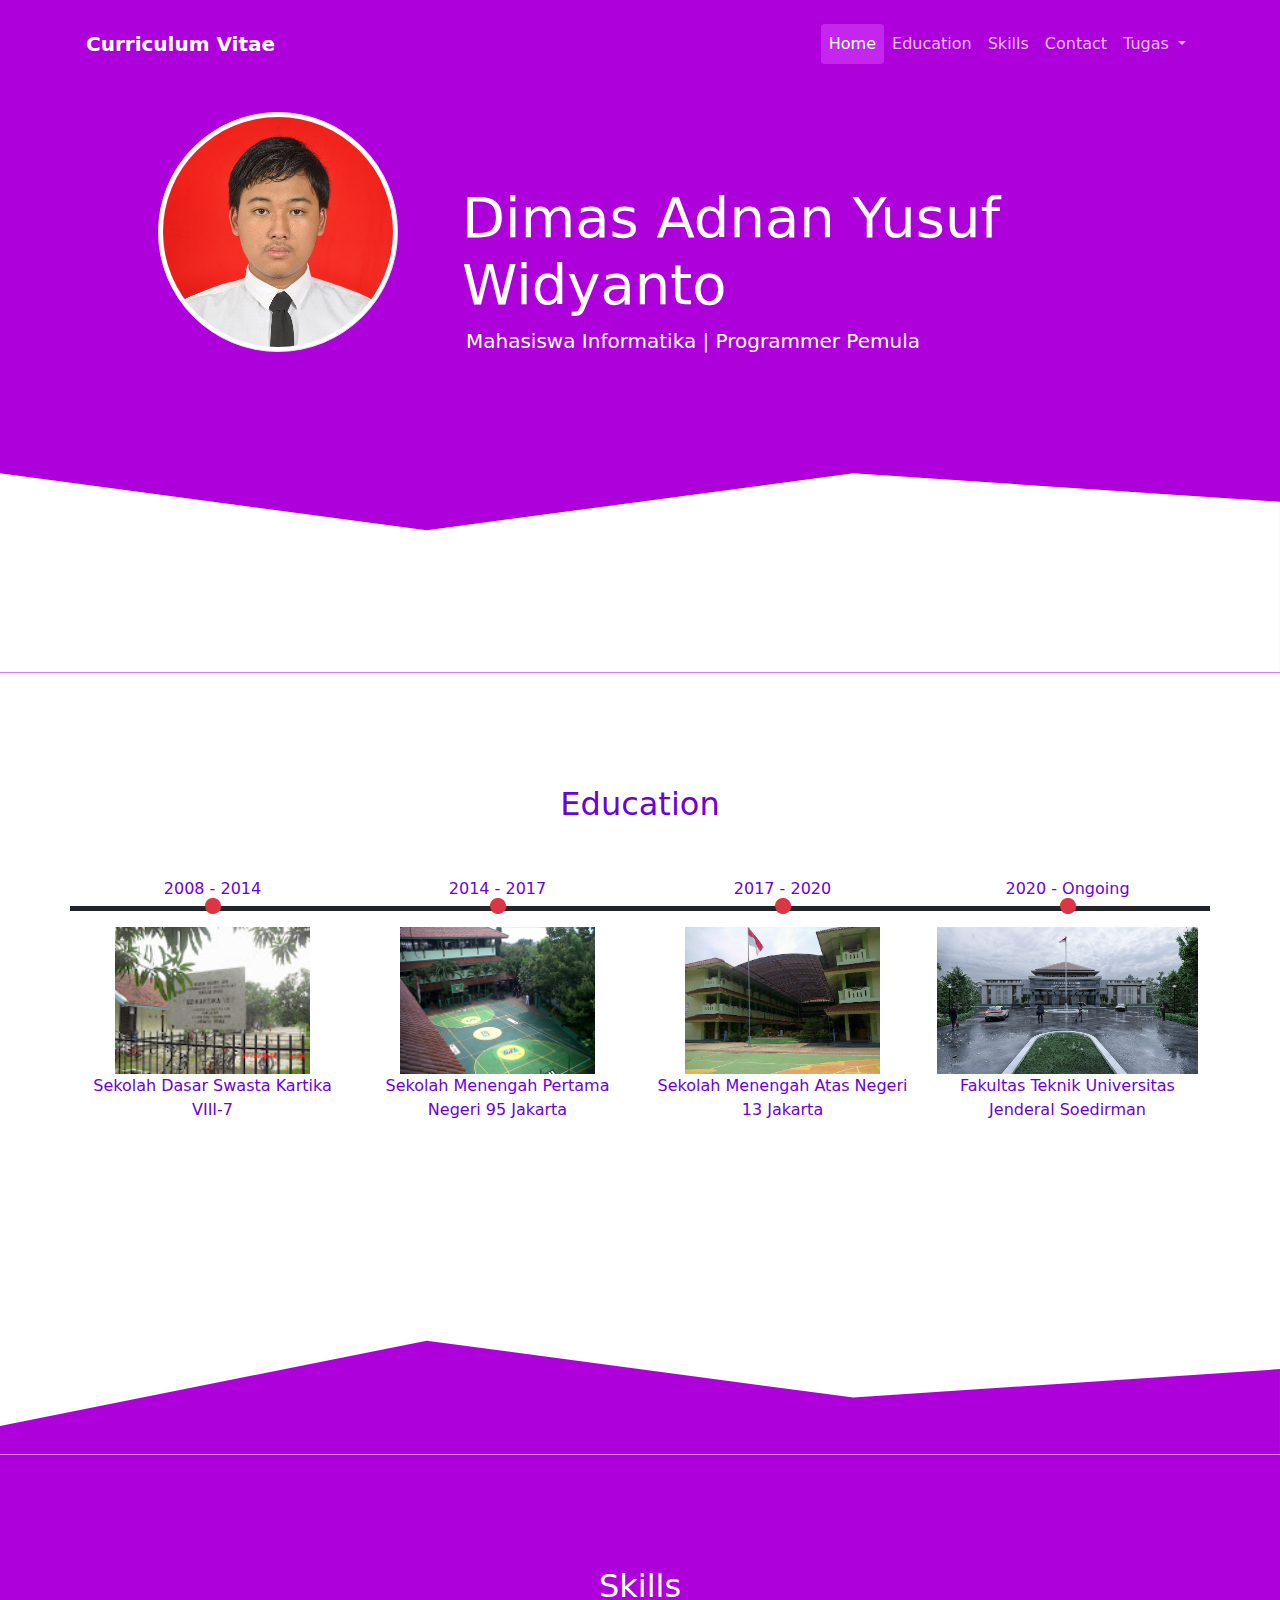
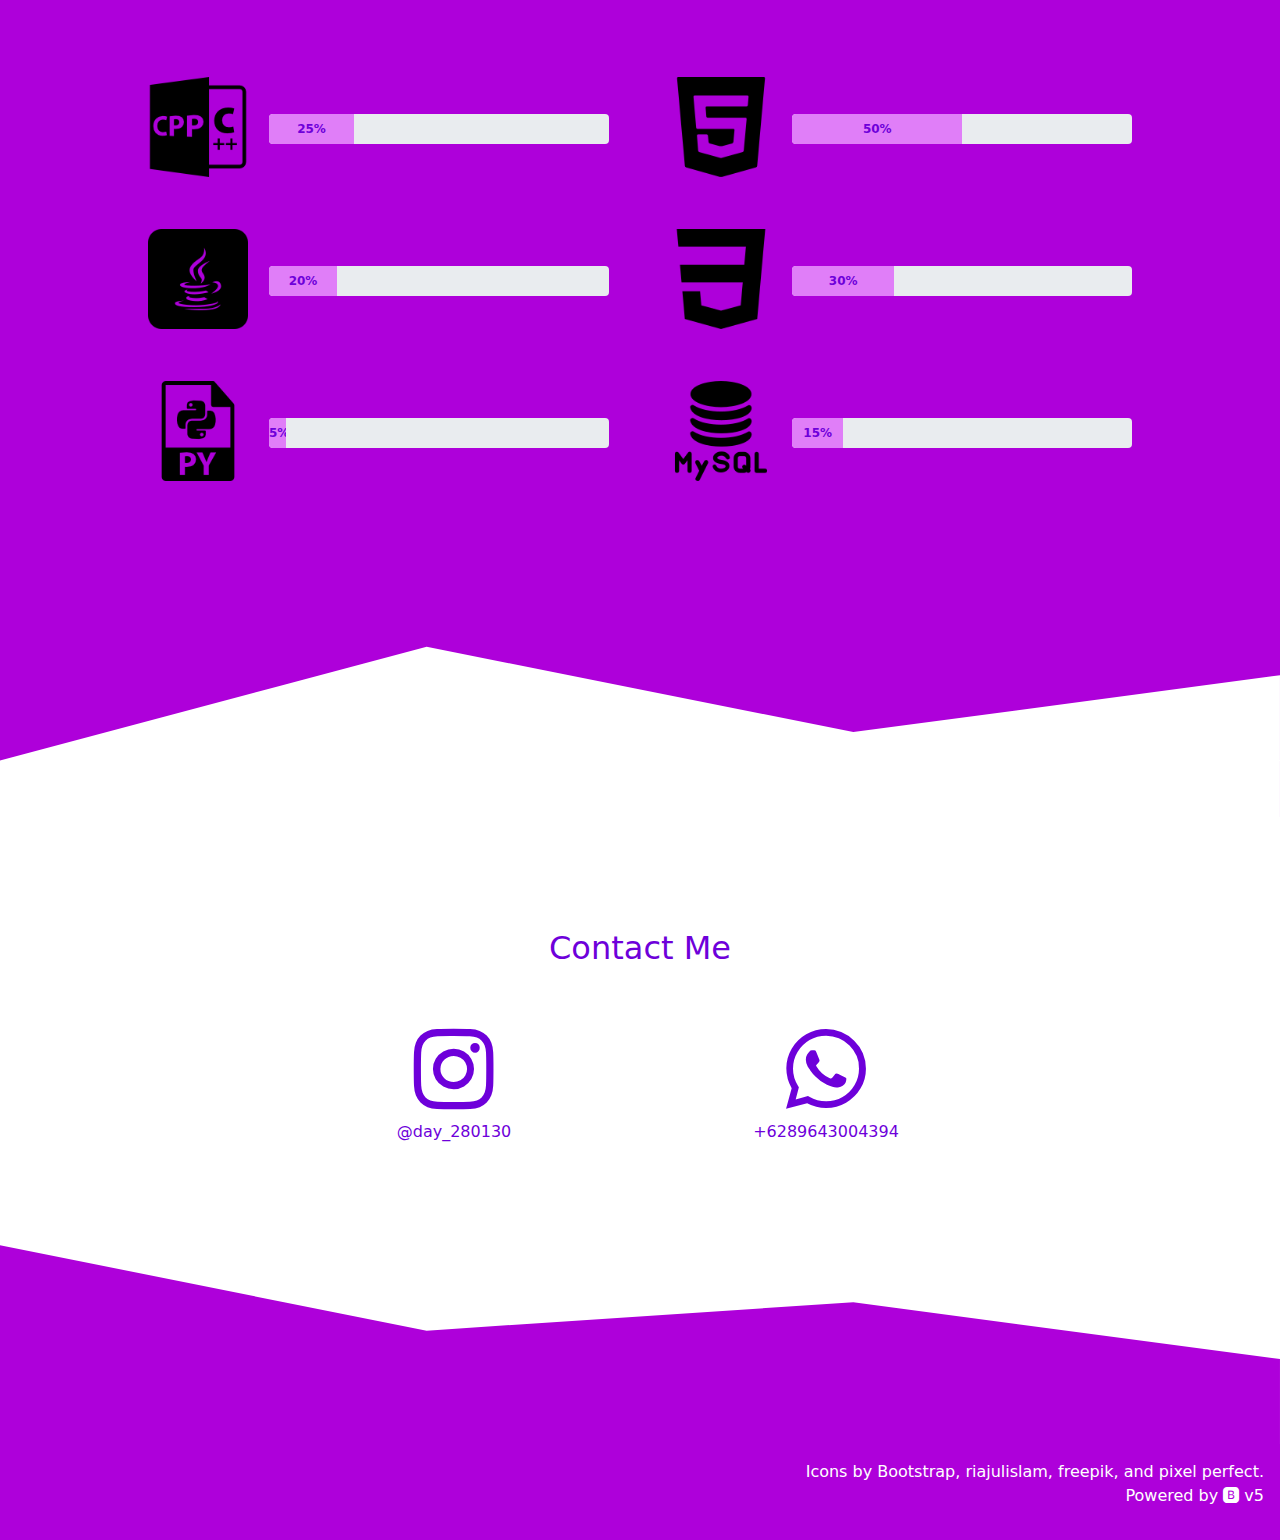
<file: index.html>
<!DOCTYPE html>
<html lang="en">
  <head>
    <!-- Required meta tags -->
    <meta charset="utf-8" />
    <meta name="viewport" content="width=device-width, initial-scale=1" />

    <!-- Icon -->
    <link rel="icon" href="assets/img/curriculum.png">

    <!-- Bootstrap CSS -->
    <link href="css/bootstrap.css" rel="stylesheet" />
    <link rel="stylesheet" href="https://cdn.jsdelivr.net/npm/bootstrap-icons@1.6.1/font/bootstrap-icons.css" />

    <!-- Internal CSS -->
    <style>
      section {
        padding-top: 7rem;
      }
      body {
        position: relative;
      }
    </style>

    <title>My CV | Dimas Adnan</title>
  </head>
  <body data-bs-spy="scroll" data-bs-target="mainNavbar">
    <!-- Navbar -->
    <nav id="mainNavbar" class="navbar navbar-expand-lg navbar-dark bg-primary fixed-top">
      <div class="container p-md-3">
        <a class="navbar-brand fw-bolder" href="#">Curriculum Vitae</a>
        <button
          class="navbar-toggler"
          type="button"
          data-bs-toggle="collapse"
          data-bs-target="#navbarNav"
          aria-controls="navbarNav"
          aria-expanded="false"
          aria-label="Toggle navigation"
        >
          <span class="navbar-toggler-icon"></span>
        </button>
        <div class="collapse navbar-collapse" id="navbarNav">
          <ul class="navbar-nav nav nav-pills ms-auto">
            <li class="nav-item">
              <a class="nav-link" href="#Home">Home</a>
            </li>
            <li class="nav-item">
              <a class="nav-link" href="#Education">Education</a>
            </li>
            <li class="nav-item">
              <a class="nav-link" href="#Skills">Skills</a>
            </li>
            </li>
            <li class="nav-item">
              <a class="nav-link" href="#Contact">Contact</a>
            </li>
            <li class="nav-item dropdown">
              <a class="nav-link dropdown-toggle" href="#" id="navbarDropdown" role="button" data-bs-toggle="dropdown" aria-expanded="false">
                Tugas
              </a>
              <ul class="dropdown-menu dropdown-menu-dark dropdown-menu-md-end bg-primary" aria-labelledby="navbarDropdown">
                <li><a class="dropdown-item" href="#" aria-current="true" style="background-color: #da48ff85;">Curriculum Vitae</a></li>
                <li><a class="dropdown-item" href="Registration Page Prototype.html">Register Page Prototype</a></li>
              </ul>
            </li>
          </ul>
        </div>
      </div>
    </nav>
    <!-- Navbar End -->

    <!-- Home -->
    <section id="Home" class="bg-primary text-white">
      <div class="container">
        <div class="row align-content-center text-center">
          <div class="align-content-center"></div>
          <div class="col-md-4 ps-md-5 mb-3">
            <img src="assets/img/Pasfoto Square.jpg" alt="Pasfoto Square" class="rounded-circle img-thumbnail w-75 d-block mx-auto" />
          </div>
          <div class="col-md-8 mt-md-4 pt-md-5 mb-3 text-md-start">
            <h1 class="display-4">Dimas Adnan Yusuf Widyanto</h1>
            <p class="lead ps-1">Mahasiswa Informatika | Programmer Pemula</p>
          </div>
        </div>
      </div>
      <svg xmlns="http://www.w3.org/2000/svg" viewBox="0 0 1440 320">
        <path fill="#ffffff" fill-opacity="1" d="M0,96L480,160L960,96L1440,128L1440,320L960,320L480,320L0,320Z"></path>
      </svg>
    </section>
    <!-- Home End -->

    <!-- Education -->
    <section id="Education" class="text-primary">
      <div class="container">
        <div class="row text-center pb-5">
          <div class="col">
            <h2>Education</h2>
          </div>
        </div>
        <div class="row justify-content-center">
          <div class="col-md-3 mb-5">
            <div class="card text-center border-0">
              <div class="row border-bottom border-5 border-dark">
                <h6 class="card-title">2008 - 2014</h6>
              </div>
              <div class="position-absolute mt-3 start-50 translate-middle-x">
                <i class="bi bi-circle-fill text-danger"></i>
              </div>
              <div class="mt-3"><img src="assets/img/sd.jpg" alt="SDS Kartika VII-7" class="w-75" /></div>
              <div class="text-center">Sekolah Dasar Swasta Kartika VIII-7</div>
            </div>
          </div>
          <div class="col-md-3 mb-5">
            <div class="card text-center border-0">
              <div class="row border-bottom border-5 border-dark">
                <h6 class="card-title">2014 - 2017</h6>
              </div>
              <div class="position-absolute mt-3 start-50 translate-middle-x">
                <i class="bi bi-circle-fill text-danger"></i>
              </div>
              <div class="mt-3"><img src="assets/img/smp.jpg" alt="SMPN 95 Jakarta" class="w-75" /></div>
              <div class="text-center">Sekolah Menengah Pertama Negeri 95 Jakarta</div>
            </div>
          </div>
          <div class="col-md-3 mb-5">
            <div class="card text-center border-0">
              <div class="row border-bottom border-5 border-dark">
                <h6 class="card-title">2017 - 2020</h6>
              </div>
              <div class="position-absolute mt-3 start-50 translate-middle-x">
                <i class="bi bi-circle-fill text-danger"></i>
              </div>
              <div class="mt-3"><img src="assets/img/sma.jpg" alt="SDS Kartika VII-7" class="w-75" /></div>
              <div class="text-center">Sekolah Menengah Atas Negeri 13 Jakarta</div>
            </div>
          </div>
          <div class="col-md-3 mb-5">
            <div class="card text-center border-0">
              <div class="row border-bottom border-5 border-dark">
                <h6 class="card-title">2020 - Ongoing</h6>
              </div>
              <div class="position-absolute mt-3 start-50 translate-middle-x">
                <i class="bi bi-circle-fill text-danger"></i>
              </div>
              <div class="mt-3"><img src="assets/img/kuliah.jpg" alt="SDS Kartika VII-7" class="w-100" /></div>
              <div class="text-center">Fakultas Teknik Universitas Jenderal Soedirman</div>
            </div>
          </div>
        </div>
      </div>
      <svg xmlns="http://www.w3.org/2000/svg" viewBox="0 0 1440 320">
        <path fill="#ae00da" fill-opacity="1" d="M0,288L480,192L960,256L1440,224L1440,320L960,320L480,320L0,320Z"></path>
      </svg>
    </section>
    <!-- Education End -->

    <!-- Skills -->
    <section id="Skills" class="bg-primary text-white">
      <div class="container">
        <div class="row text-center pb-3">
          <div class="col">
            <h2>Skills</h2>
          </div>
        </div>
        <div class="row justify-content-evenly text-center px-3">
          <div class="col-md-5 p-0">
            <div class="row my-5">
              <div class="col-md-3 mb-1"><img src="assets/img/cpp.png" alt="" style="height: 100px" /></div>
              <div class="col my-auto">
                <div class="progress" style="height: 30px">
                  <div class="progress-bar bg-secondary text-primary fw-bold" role="progressbar" style="width: 25%" aria-valuenow="25" aria-valuemin="0" aria-valuemax="100">25%</div>
                </div>
              </div>
            </div>
            <div class="row my-5">
              <div class="col-md-3 mb-1"><img src="assets/img/java.png" alt="" style="height: 100px" /></div>
              <div class="col my-auto">
                <div class="progress" style="height: 30px">
                  <div class="progress-bar bg-secondary text-primary fw-bold" role="progressbar" style="width: 20%" aria-valuenow="20" aria-valuemin="0" aria-valuemax="100">20%</div>
                </div>
              </div>
            </div>
            <div class="row my-5">
              <div class="col-md-3 mb-1"><img src="assets/img/python.png" alt="" style="height: 100px" /></div>
              <div class="col my-auto">
                <div class="progress" style="height: 30px">
                  <div class="progress-bar bg-secondary text-primary fw-bold" role="progressbar" style="width: 5%" aria-valuenow="5" aria-valuemin="0" aria-valuemax="100">5%</div>
                </div>
              </div>
            </div>
          </div>
          <div class="col-md-5 p-0">
            <div class="row my-5">
              <div class="col-md-3 mb-1"><img src="assets/img/html5.png" alt="" style="height: 100px" /></div>
              <div class="col my-auto">
                <div class="progress" style="height: 30px">
                  <div class="progress-bar bg-secondary text-primary fw-bold" role="progressbar" style="width: 50%" aria-valuenow="50" aria-valuemin="0" aria-valuemax="100">50%</div>
                </div>
              </div>
            </div>
          <div class="row my-5">
            <div class="col-md-3 mb-1"><img src="assets/img/css3.png" alt="" style="height: 100px" /></div>
            <div class="col my-auto">
              <div class="progress" style="height: 30px">
                <div class="progress-bar bg-secondary text-primary fw-bold" role="progressbar" style="width: 30%" aria-valuenow="30" aria-valuemin="0" aria-valuemax="100">30%</div>
              </div>
            </div>
          </div>
          <div class="row my-5">
            <div class="col-md-3 mb-1"><img src="assets/img/mysql.png" alt="" style="height: 100px" /></div>
            <div class="col my-auto">
              <div class="progress" style="height: 30px">
                <div class="progress-bar bg-secondary text-primary fw-bold" role="progressbar" style="width: 15%" aria-valuenow="15" aria-valuemin="0" aria-valuemax="100">15%</div>
              </div>
            </div>
          </div>
          </div>
        </div>
      </div>
      <svg xmlns="http://www.w3.org/2000/svg" viewBox="0 0 1440 320">
        <path fill="#ffffff" fill-opacity="1" d="M0,256L480,128L960,224L1440,160L1440,320L960,320L480,320L0,320Z"></path>
      </svg>
    </section>
    <!-- Skills End -->
    
    <!-- Contact -->
    <section id="Contact" class="text-primary">
      <div class="container">
        <div class="row text-center pb-5">
          <div class="col">
            <h2>Contact Me</h2>
          </div>
        </div>
        <div class="row justify-content-center text-center p-0 m-0">
          <div class="col-md-4 mb-3">
              <a href="https://instagram.com/day_280130">
                <h1 class="display-1 text-primary p-0 m-0">
                  <i class="bi bi-instagram"></i>
                </h1>
              </a>
              @day_280130
          </div>
          <div class="col-md-4 mb-3">
              <a href="https://wa.me/6289643004394">
                <h1 class="display-1 text-primary p-0 m-0">
                  <i class="bi bi-whatsapp"></i>
                </h1>
              </a>
              +6289643004394
          </div>
        </div>
      </div>
      <svg xmlns="http://www.w3.org/2000/svg" viewBox="0 0 1440 320"><path fill="#ae00da" fill-opacity="1" d="M0,96L480,192L960,160L1440,224L1440,320L960,320L480,320L0,320Z"></path></svg>
    </section>
    <!-- Contact End -->

    <footer class="bg-primary text-center text-white fw-light fs-6 p-3">
      <p class="text-md-end">Icons by
        <a class="text-decoration-none text-white" href="https://icons.getbootstrap.com/"> Bootstrap,</a>
        <a class="text-decoration-none text-white" href="https://www.flaticon.com/authors/riajulislam"> riajulislam,</a>
        <a class="text-decoration-none text-white" href="https://www.freepik.com"> freepik,</a> and
        <a class="text-decoration-none text-white" href="https://www.flaticon.com/authors/pixel-perfect"> pixel perfect.</a>
        <br>
        Powered by <a href="https://www.getbootstrap.com" class="text-decoration-none text-white"><i class="bi bi-bootstrap-fill"></i> v5</a>
      </p>
    </footer>

    <!-- Javascript with Popper -->
    <script src="js/bootstrap.js"></script>
    <script src="js/popper.min.js"></script>
  </body>
</html>
</file>
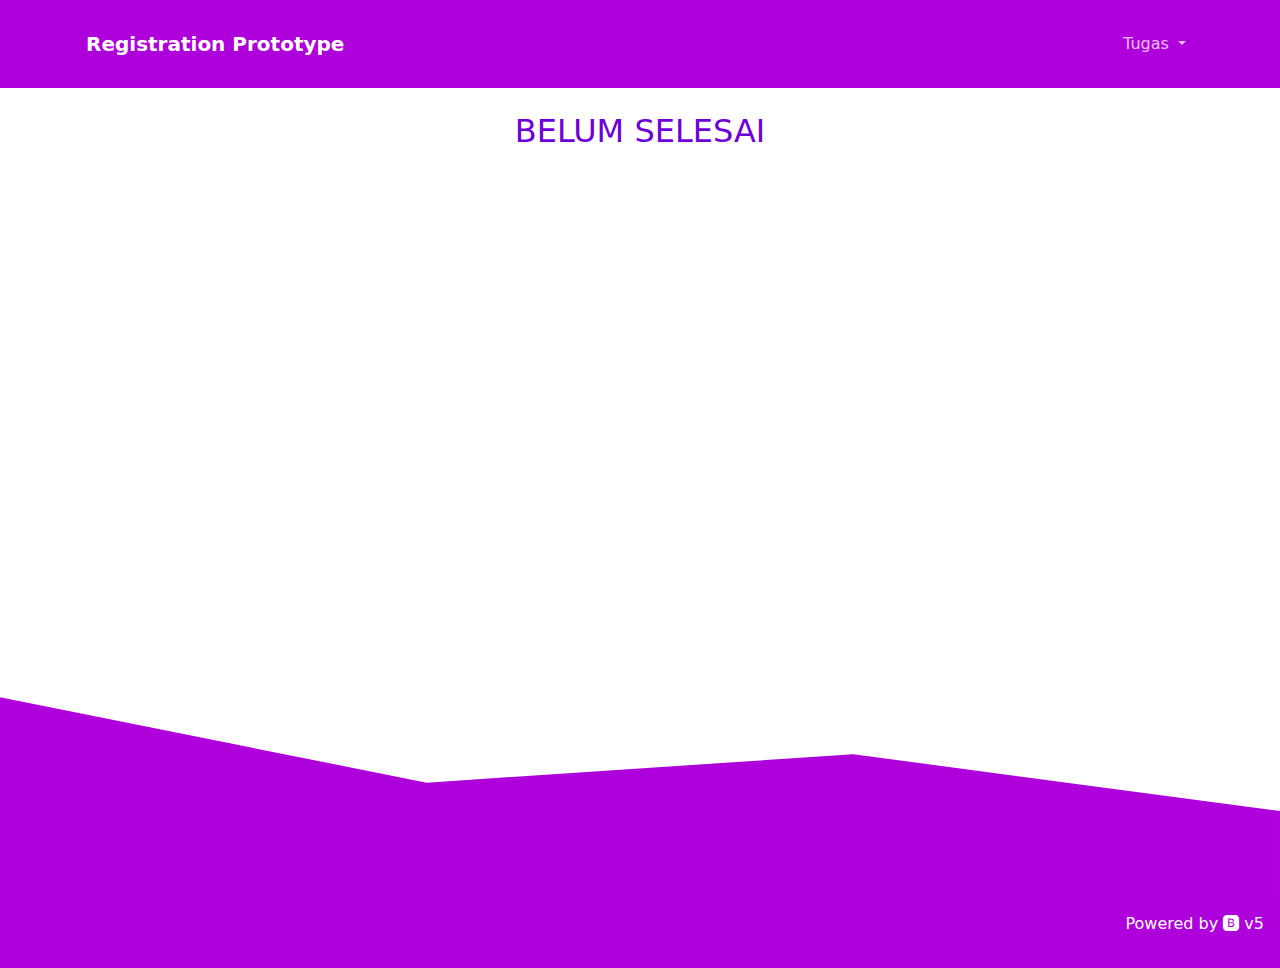
<file: Registration Page Prototype.html>
<!DOCTYPE html>
<html lang="en">
  <head>
    <!-- Required meta tags -->
    <meta charset="utf-8" />
    <meta name="viewport" content="width=device-width, initial-scale=1" />

    <!-- Icon -->
    <link rel="icon" href="assets/img/curriculum.png" />

    <!-- Bootstrap CSS -->
    <link href="css/bootstrap.css" rel="stylesheet" />
    <link rel="stylesheet" href="https://cdn.jsdelivr.net/npm/bootstrap-icons@1.6.1/font/bootstrap-icons.css" />

    <!-- Internal CSS -->
    <style>
      section {
        padding-top: 7rem;
      }
      body {
        position: relative;
      }
    </style>

    <title>Registration</title>
  </head>
  <body data-bs-spy="scroll" data-bs-target="mainNavbar">
    <!-- Navbar -->
    <nav id="mainNavbar" class="navbar navbar-expand-lg navbar-dark bg-primary fixed-top">
      <div class="container p-md-3">
        <a class="navbar-brand fw-bolder" href="#">Registration Prototype</a>
        <button
          class="navbar-toggler"
          type="button"
          data-bs-toggle="collapse"
          data-bs-target="#navbarNav"
          aria-controls="navbarNav"
          aria-expanded="false"
          aria-label="Toggle navigation"
        >
          <span class="navbar-toggler-icon"></span>
        </button>
        <div class="collapse navbar-collapse" id="navbarNav">
          <ul class="navbar-nav nav nav-pills ms-auto">
            <li class="nav-item dropdown">
              <a class="nav-link dropdown-toggle" href="#" id="navbarDropdown" role="button" data-bs-toggle="dropdown" aria-expanded="false"> Tugas </a>
              <ul class="dropdown-menu dropdown-menu-dark dropdown-menu-md-end bg-primary" aria-labelledby="navbarDropdown">
                <li><a class="dropdown-item" href="index.html">Curriculum Vitae</a></li>
                <li><a class="dropdown-item" href="#" aria-current="true" style="background-color: #da48ff85">Registration Page Prototype</a></li>
              </ul>
            </li>
          </ul>
        </div>
      </div>
    </nav>
    <!-- Navbar End -->

    <!-- Contact -->
    <section id="main" class="text-primary">
      <div class="container" style="height: 500px">
        <div class="row text-center pb-5">
          <div class="col">
            <h2>BELUM SELESAI</h2>
          </div>
        </div>
        <!--KOSONG-->
      </div>
      <svg xmlns="http://www.w3.org/2000/svg" viewBox="0 0 1440 320">
        <path fill="#ae00da" fill-opacity="1" d="M0,96L480,192L960,160L1440,224L1440,320L960,320L480,320L0,320Z"></path>
      </svg>
    </section>
    <!-- Contact End -->

    <footer class="bg-primary text-center text-white fw-light fs-6 p-3">
      <p class="text-md-end">
        Powered by <a href="https://www.getbootstrap.com" class="text-decoration-none text-white"><i class="bi bi-bootstrap-fill"></i> v5</a>
      </p>
    </footer>

    <!-- Javascript with Popper -->
    <script src="js/bootstrap.js"></script>
    <script src="js/popper.min.js"></script>
  </body>
</html>
</file>
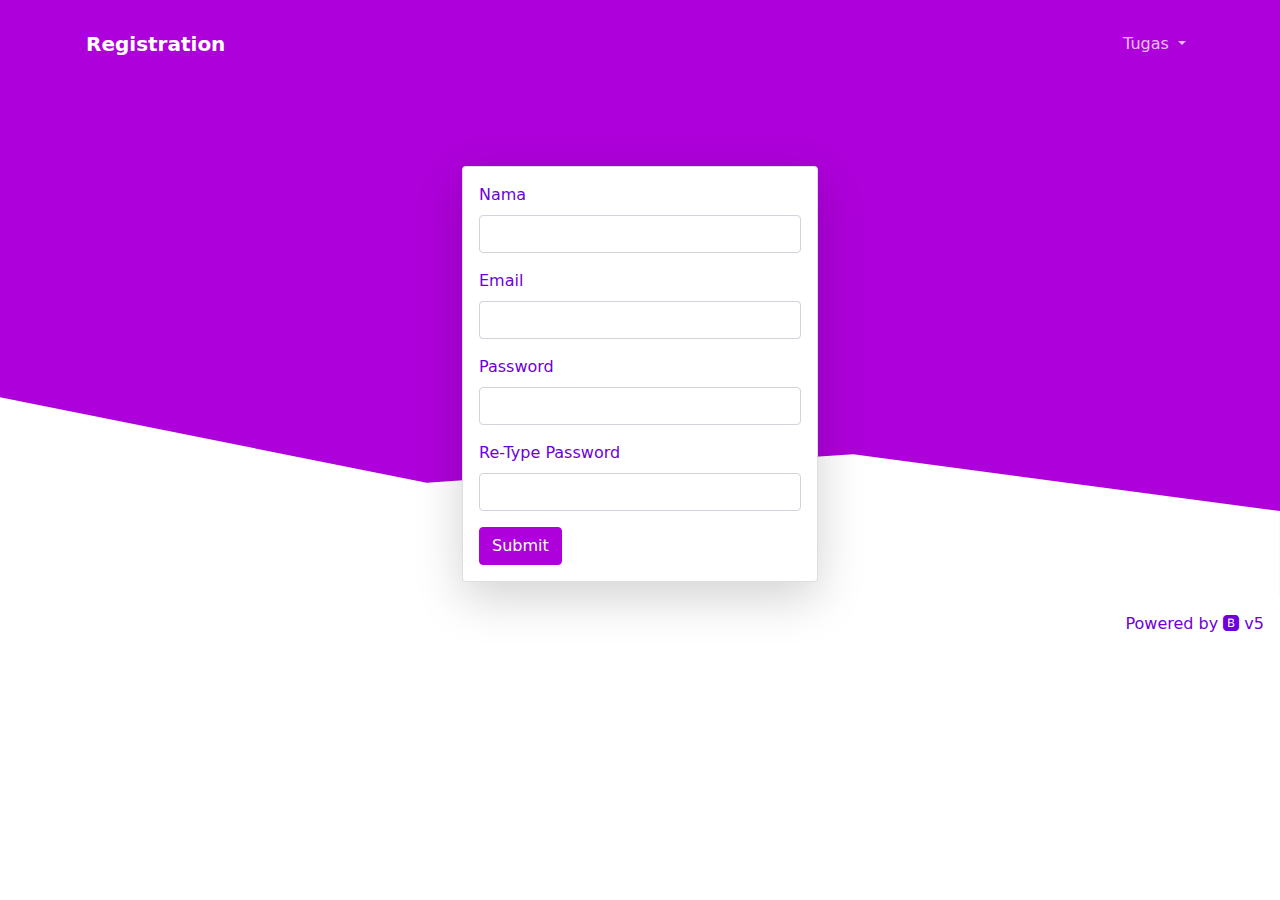
<file: registration.html>
<!DOCTYPE html>
<html lang="en">
  <head>
    <!-- Required meta tags -->
    <meta charset="utf-8" />
    <meta name="viewport" content="width=device-width, initial-scale=1" />

    <!-- Icon -->
    <link rel="icon" href="assets/img/curriculum.png" />

    <!-- Bootstrap CSS -->
    <link href="css/bootstrap.css" rel="stylesheet" />
    <link rel="stylesheet" href="https://cdn.jsdelivr.net/npm/bootstrap-icons@1.6.1/font/bootstrap-icons.css" />

    <!-- Internal CSS -->
    <style>
      section {
        padding-top: 7rem;
      }
      body {
        position: relative;
      }
    </style>

    <title>Registration</title>
  </head>
  <body data-bs-spy="scroll" data-bs-target="mainNavbar">
    <!-- Navbar -->
    <nav id="mainNavbar" class="navbar navbar-expand-lg navbar-dark bg-primary fixed-top">
      <div class="container p-md-3">
        <a class="navbar-brand fw-bolder" href="#">Registration</a>
        <button
          class="navbar-toggler"
          type="button"
          data-bs-toggle="collapse"
          data-bs-target="#navbarNav"
          aria-controls="navbarNav"
          aria-expanded="false"
          aria-label="Toggle navigation"
        >
          <span class="navbar-toggler-icon"></span>
        </button>
        <div class="collapse navbar-collapse" id="navbarNav">
          <ul class="navbar-nav nav nav-pills ms-auto">
            <li class="nav-item dropdown">
              <a class="nav-link dropdown-toggle" href="#" id="navbarDropdown" role="button" data-bs-toggle="dropdown" aria-expanded="false"> Tugas </a>
              <ul class="dropdown-menu dropdown-menu-dark dropdown-menu-md-end bg-primary" aria-labelledby="navbarDropdown">
                <li><a class="dropdown-item" href="index.html">Curriculum Vitae</a></li>
                <li><a class="dropdown-item" href="#" aria-current="true" style="background-color: #da48ff85">Registration Page</a></li>
              </ul>
            </li>
          </ul>
        </div>
      </div>
    </nav>
    <!-- Navbar End -->

    <!-- Main -->
    <section id="main" class="bg-primary text-white">
      <div class="container" style="height: 200px">
        <!-- <div class="row text-center pb-5">
          <div class="col">
            <h2>BELUM SELESAI</h2>
          </div>
        </div> -->
        <!-- KOSONG -->
      </div>
      <svg xmlns="http://www.w3.org/2000/svg" viewBox="0 0 1440 320">
        <path fill="#ffffff" fill-opacity="1" d="M0,96L480,192L960,160L1440,224L1440,320L960,320L480,320L0,320Z"></path>
      </svg>
      <div class="container position-absolute top-50 start-50 translate-middle">
        <div class="row justify-content-center">
          <div class="col-md-4">
            <div class="card bg-white text-primary shadow-lg" , style="margin-top: 5rem">
              <div class="card-body">
                <form action="index.html" id="registration" method="get">
                  <div class="mb-3">
                    <label for="nama" class="form-label">Nama</label>
                    <input type="text" class="form-control" id="nama" onkeydown="enterKey('nama','email');" />
                    <p id="warn-nama"></p>
                  </div>
                  <div class="mb-3">
                    <label for="email" class="form-label">Email</label>
                    <input type="email" class="form-control" id="email" onkeydown="enterKey('email','pass');" />
                    <p id="warn-email"></p>
                  </div>
                  <div class="mb-3">
                    <label for="pass" class="form-label">Password</label>
                    <input type="password" class="form-control" id="pass" onkeydown="enterKey('pass','repass');" />
                    <p id="warn-pass"></p>
                  </div>
                  <div class="mb-3">
                    <label for="repass" class="form-label">Re-Type Password</label>
                    <input type="password" class="form-control" id="repass" onkeydown="enterKey('repass','submitReg');" />
                    <p id="warn-repass"></p>
                  </div>
                  <input type="button" id="submitReg" class="btn btn-primary" value="Submit" onmousedown="submitForm();" onkeydown="submitForm();" />
                </form>
              </div>
            </div>
          </div>
        </div>
      </div>
    </section>
    <!-- Main -->

    <footer class="text-center text-primary fw-light fs-6 p-3">
      <p class="text-md-end">
        Powered by <a href="https://www.getbootstrap.com" class="text-decoration-none text-primary"><i class="bi bi-bootstrap-fill"></i> v5</a>
      </p>
    </footer>

    <!-- My JS -->
    <script>
      window.addEventListener("keydown", (event) => {
        if (event.code == "Enter") {
          event.preventDefault();
        }
      });
      function enterKey(currentId, nextId) {
        if (document.getElementById(currentId).value == "") {
          document.getElementById("warn-" + currentId).innerHTML = "Harus diisi!";
          return false;
        } else {
          document.getElementById("warn-" + currentId).innerHTML = "";
          document.getElementById(currentId).addEventListener("keyup", nextField(currentId, nextId));
          return true;
        }
      }
      function nextField(id1, id2) {
        if (event.code == "Enter") {
          document.getElementById(id2).focus();
        }
      }
      function submitForm() {
        if (
          document.getElementById("nama").value == "" ||
          document.getElementById("email").value == "" ||
          document.getElementById("pass").value == "" ||
          document.getElementById("repass").value == ""
        ) {
          alert("Semua masukan harus diisi!");
          return false;
        } else if (document.getElementById("repass").value != document.getElementById("pass").value) {
          document.getElementById("warn-repass").innerHTML = "Masukan tidak sesuai!";
          return false;
        } else {
          document.getElementById("submitReg").addEventListener("keyup", (event) => {
            if (event.code == "Enter") {
              document.getElementById("registration").submit();
            }
          });
          document.getElementById("submitReg").addEventListener("mouseup", (event) => {
            document.getElementById("registration").submit();
          });
          return true;
        }
      }
    </script>
    <!-- Javascript with Popper -->
    <script src="js/bootstrap.js"></script>
    <script src="js/popper.min.js"></script>
  </body>
</html>
</file>
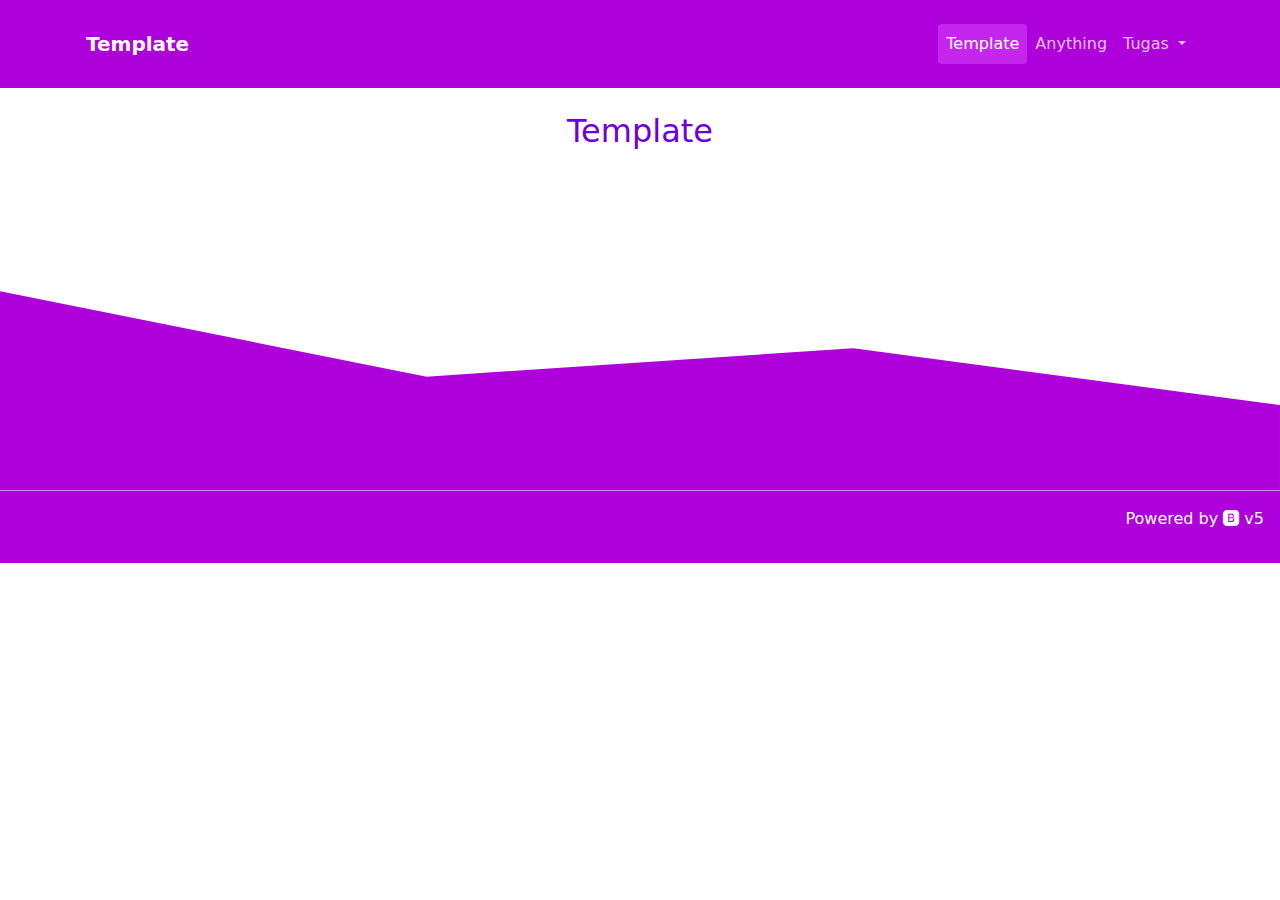
<file: template.html>
<!DOCTYPE html>
<html lang="en">
  <head>
    <!-- Required meta tags -->
    <meta charset="utf-8" />
    <meta name="viewport" content="width=device-width, initial-scale=1" />

    <!-- Icon -->
    <link rel="icon" href="assets/img/curriculum.png" />

    <!-- Bootstrap CSS -->
    <link href="css/bootstrap.css" rel="stylesheet" />
    <link rel="stylesheet" href="https://cdn.jsdelivr.net/npm/bootstrap-icons@1.6.1/font/bootstrap-icons.css" />

    <!-- Internal CSS -->
    <style>
      section {
        padding-top: 7rem;
      }
      body {
        position: relative;
      }
    </style>

    <title>Template</title>
  </head>
  <body data-bs-spy="scroll" data-bs-target="mainNavbar">
    <!-- Navbar -->
    <nav id="mainNavbar" class="navbar navbar-expand-lg navbar-dark bg-primary fixed-top">
      <div class="container p-md-3">
        <a class="navbar-brand fw-bolder" href="#">Template</a>
        <button
          class="navbar-toggler"
          type="button"
          data-bs-toggle="collapse"
          data-bs-target="#navbarNav"
          aria-controls="navbarNav"
          aria-expanded="false"
          aria-label="Toggle navigation"
        >
          <span class="navbar-toggler-icon"></span>
        </button>
        <div class="collapse navbar-collapse" id="navbarNav">
          <ul class="navbar-nav nav nav-pills ms-auto">
            <li class="nav-item">
              <a class="nav-link" href="#Template">Template</a>
            </li>
            <li class="nav-item">
              <a href="#" class="nav-link">Anything</a>
            </li>
            <li class="nav-item dropdown">
              <a class="nav-link dropdown-toggle" href="#" id="navbarDropdown" role="button" data-bs-toggle="dropdown" aria-expanded="false"> Tugas </a>
              <ul class="dropdown-menu dropdown-menu-dark dropdown-menu-md-end bg-primary" aria-labelledby="navbarDropdown">
                <li><a class="dropdown-item" href="index.html">Curriculum Vitae</a></li>
                <li><a class="dropdown-item" href="#" aria-current="true" style="background-color: #da48ff85">Template</a></li>
              </ul>
            </li>
          </ul>
        </div>
      </div>
    </nav>
    <!-- Navbar End -->

    <!-- Contact -->
    <section id="Template" class="text-primary">
      <div class="container">
        <div class="row text-center pb-5">
          <div class="col">
            <h2>Template</h2>
          </div>
        </div>
        <!--KOSONG-->
      </div>
      <svg xmlns="http://www.w3.org/2000/svg" viewBox="0 0 1440 320">
        <path fill="#ae00da" fill-opacity="1" d="M0,96L480,192L960,160L1440,224L1440,320L960,320L480,320L0,320Z"></path>
      </svg>
    </section>
    <!-- Contact End -->

    <footer class="bg-primary text-center text-white fw-light fs-6 p-3">
      <p class="text-md-end">
        Powered by <a href="https://www.getbootstrap.com" class="text-decoration-none text-white"><i class="bi bi-bootstrap-fill"></i> v5</a>
      </p>
    </footer>

    <!-- Javascript with Popper -->
    <script src="js/bootstrap.js"></script>
    <script src="js/popper.min.js"></script>
  </body>
</html>
</file>
